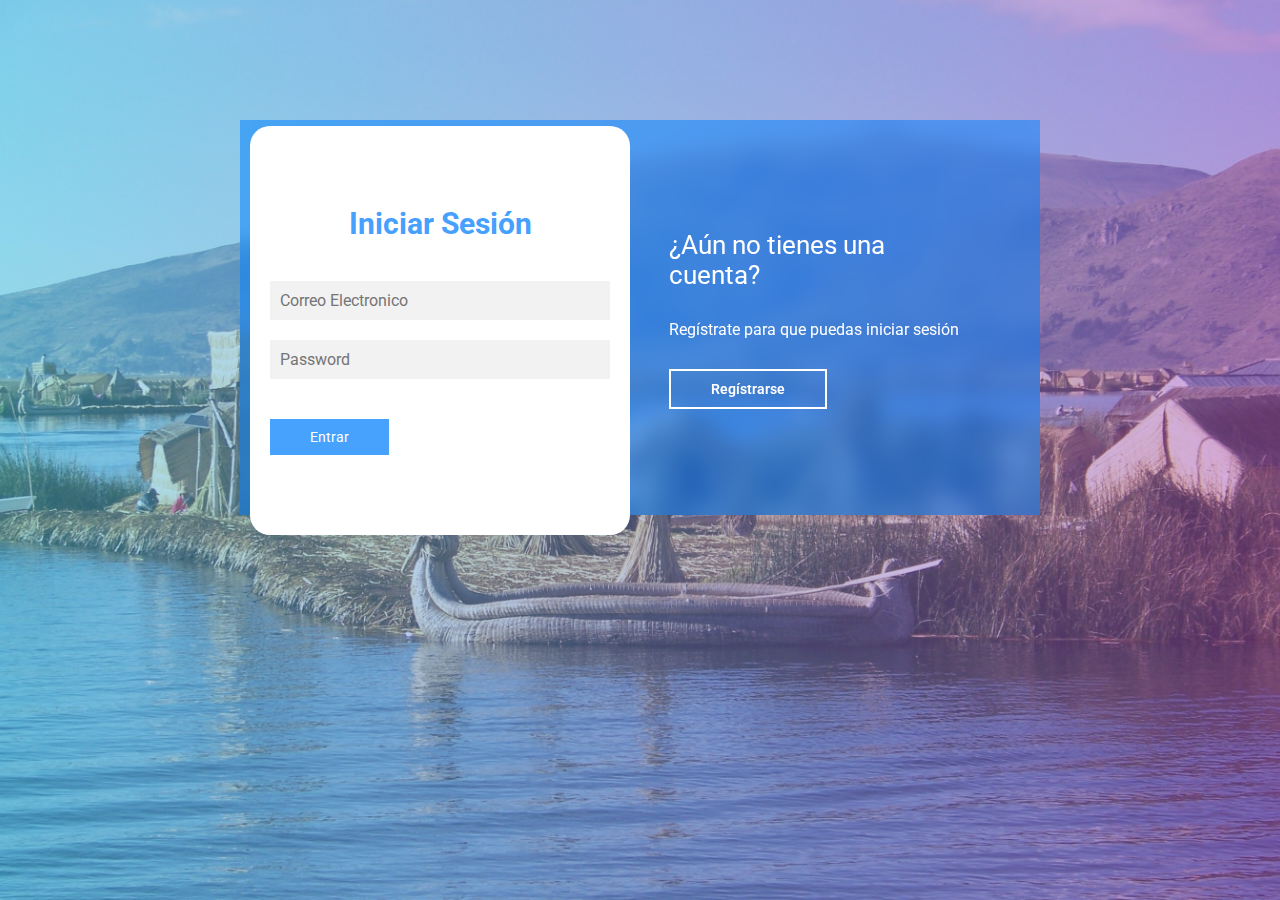
<file: login.html>
<!DOCTYPE html>
<html lang="en">
<head>
    <meta charset="UTF-8">
    <meta name="viewport" content="width=device-width, initial-scale=1.0">
    <title>Login y Registro</title>

    <link href="https://fonts.googleapis.com/css2?family=Roboto:ital,wght@0,100;0,300;0,400;0,500;0,700;0,900;1,100;1,300;1,400;1,500;1,700;1,900&display=swap" rel="stylesheet">

    <link rel="stylesheet" href="assets/css/estilos.css">
</head>
<body>

    <main>
    
        <div class="contenedor__todo">
            <div class="caja__trasera">
                <div class="caja__trasera-login">
                    <h3>¿Ya tines una cuenta?</h3>
                    <p>Iniciamos sesión para entrar en la página</p>
                    <button id="btn__iniciar-sesion">Iniciar Seión</button>
                </div>
                <div class="caja__trasera-register">
                    <h3>¿Aún no tienes una cuenta?</h3>
                    <p>Regístrate para que puedas iniciar sesión</p>
                    <button id="btn__registrarse">Regístrarse</button>
                </div>
            </div>
            <!--Formulario de login y Regístro-->
            <div class="contenedor__login-register">
                <!--Login-->
                <form action="" class="formulario__login">
                    <h2>Iniciar Sesión</h2>
                    <input type="text" placeholder="Correo Electronico">
                    <input type="password" placeholder="Password">
                    <button>Entrar</button>
                </form>
                <!--Registro-->
                <form action="php/dat.php" method="POST" class="formulario__register">
                    <h2>Regístrarse</h2>
                    <input type="text" placeholder="Nombres" name="nombres">
                    <input type="text" placeholder="Apellidos" name="apellidos">
                    <input type="email" placeholder="Correo Electronico" name="correo">
                    <input type="text" placeholder="Usuario" name="usuario">
                    <input type="password" placeholder="Password" name="password">
                    <button>Regístrarse</button>
                </form>
            </div>

        </div>
    </main>

    <script src="assets/js/script.js"></script>
</body>
</html>
</file>
<file: assets/css/estilos.css>
*{
    margin:0;
    padding:0;
    box-sizing: border-box;
    text-decoration: none;
    font-family: 'Roboto', sans-serif;
}

body{
    background-image: url(../imagenes/island.jpg);
    background-size:cover;
    background-repeat: no-repeat;
    background-position: center;
    background-attachment: fixed;
}
body::before{
    content: "";
    width: 100%;
    min-height: 100vh;
    position: absolute;
    top: 0;
    left: 0;

    background-image: linear-gradient(90deg, #52c4df,#ad55c1);
    opacity: 0.5;
}

main{
    width: 100%;
    padding: 20px;
    margin: auto;
    margin-top: 100px;
}

.contenedor__todo{
    width: 100%;
    max-width: 800px;
    margin: auto;
    position: relative;
}

.caja__trasera{
    width: 100%;
    height: 395px;
    padding: 10px 20px;
    display: flex;
    justify-content: center;
    backdrop-filter: blur(10px);
    background-color: rgba(0, 128, 255, 0.5);
}

.caja__trasera div{
    margin: 100px 40px;
    color: white;
    transition: all 500ms;
}

.caja__trasera div p,
.caja__trasera div button{
     margin-top: 30px;
 }

 .caja__trasera div h3{
     font-weight: 400;
     font-size: 26px;
 }

 .caja__trasera button{
     padding: 10px 40px;
     border: 2px solid #fff;
     background: transparent;
     font-size: 14px;
     font-weight: 600;
     cursor: pointer;
     color: white;
     outline: none;
     transition: all 300ms;
 }

 .caja__trasera button:hover{
     background: #fff;
     color:#46a2fd;
 }

 /*formularios*/
 .contenedor__login-register{
     display: flex;
     align-items: center;
     width: 100%;
     max-width: 380px;
     position: relative;
     top: -185px;
     left: 10px;

     transition: left 500ms cubic-bezier(0.175, 0.885, 0.320, 1.275);
 }
 .contenedor__login-register form{
    width: 100%;
    padding: 80px 20px;
    background: #fff;
    position: absolute;
    border-radius: 20px;
 }

 .contenedor__login-register form h2{
    font-size: 30px;
    text-align: center;
    margin-bottom: 20px;
    color: #46A0FD;
 }
 
 .contenedor__login-register form input{
     width: 100%;
     margin-top: 20px;
     padding: 10px;
     border: none;
     background: #F2F2F2;
     font-size: 16px;
     outline: none;
    }

.contenedor__login-register form button{
    padding: 10px 40px;
    margin-top: 40px;
    border: none;
    font-size: 14px;
    background: #46a2fd;
    color: white;
    cursor: pointer;
    outline: none;
}

.formulario__login{
    opacity: 1;
    display: block;
}

.formulario__register{
    display: none;
}

/*Trabajando en el resposive Design*/

@media screen and (max-wisth: 850px){

    main{
        margin-top: 50px;
    }

    .caja__trasera{
        max-width: 350px;
        height: 300px;
        flex-direction: column;
        margin: auto;
    }

    .caja__trasera div{
        margin: 0px;
        position: absolute;
    }
    
    /*Formulario*/

    .contenedor__login-register{
        top: -10px;
        left: -5px;
        margin: auto;
    }

    .contenedor__login-register form{
        position: relative;
    }
}
</file>
